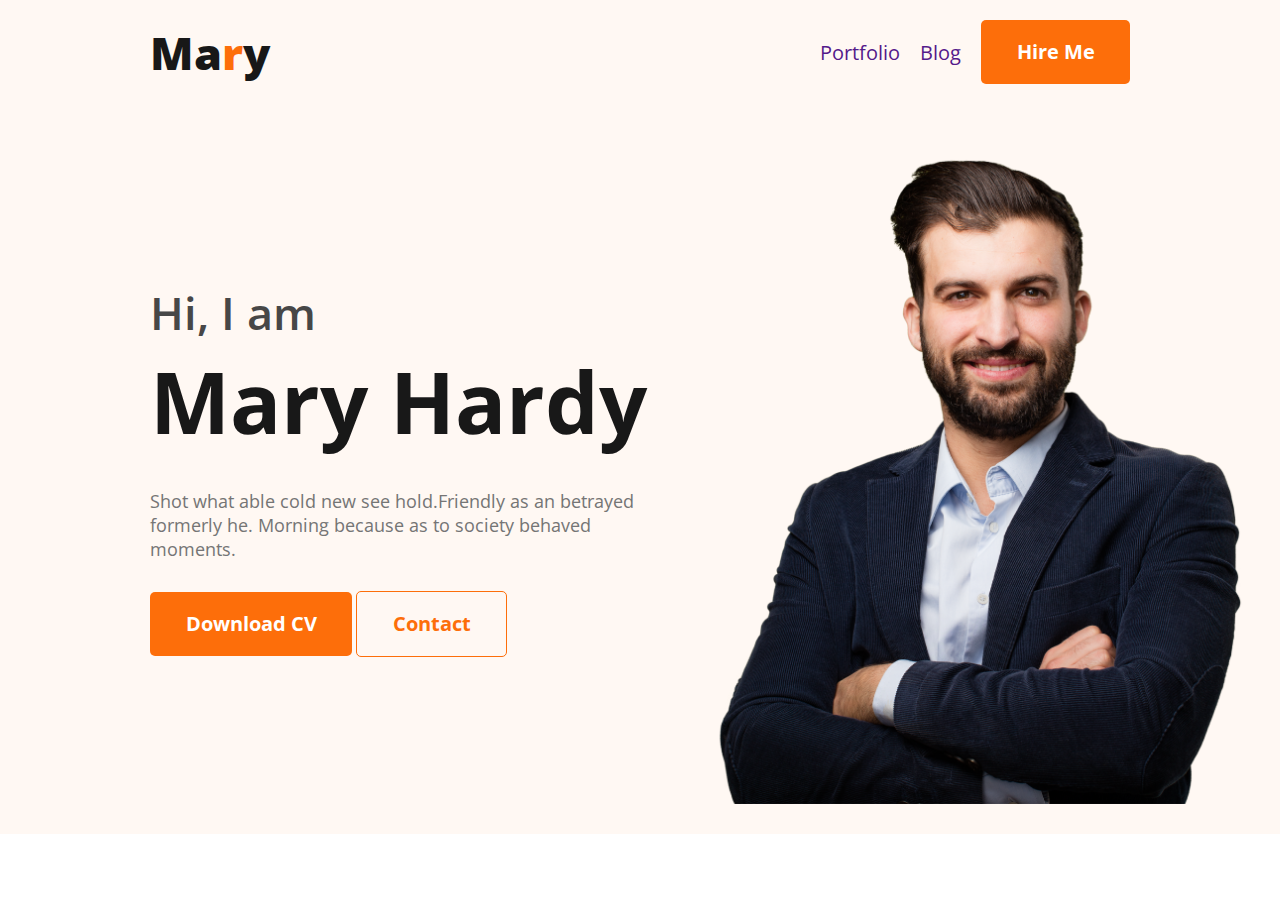
<file: module-05/web-developer-portfolio/index.html>
<!DOCTYPE html>
<html lang="en">

<head>
    <meta charset="UTF-8">
    <meta name="viewport" content="width=device-width, initial-scale=1.0">
    <link rel="preconnect" href="https://fonts.googleapis.com">
    <link rel="preconnect" href="https://fonts.gstatic.com" crossorigin>
    <link href="https://fonts.googleapis.com/css2?family=Open+Sans:wght@300;400;700;800&display=swap" rel="stylesheet">
    <link rel="stylesheet" href="styles/styles.css">
    <title>Web Developer Portfolio</title>
</head>

<body>
    <header class="header">
        <nav>
            <h1 class="nav-title">Ma<span>r</span>y</h1>
            <ul>
                <li><a href="">Portfolio</a></li>
                <li><a href="">Blog</a></li>
                <li><button class="btn-primary">Hire Me</button></li>
            </ul>
        </nav>
        <section>
            <div class="banner-container">
                <div class="banner-content">
                    <h3 class="banner-greeting">Hi, I  am</h3>
                    <h1 class="banner-title">Mary Hardy</h1>
                    <p class="banner-des">Shot what able cold new see hold.Friendly as an betrayed formerly he. Morning because as to society behaved moments.</p>
                    <button class="btn-primary">Download CV</button>
                    <button class="btn-primary btn-contact">Contact</button>
                </div>
                <img class="banner-img" src="images/hardy.png" alt="">
            </div>
        </section>
    </header>
    <main>

    </main>
    <footer>

    </footer>
</body>

</html>
</file>
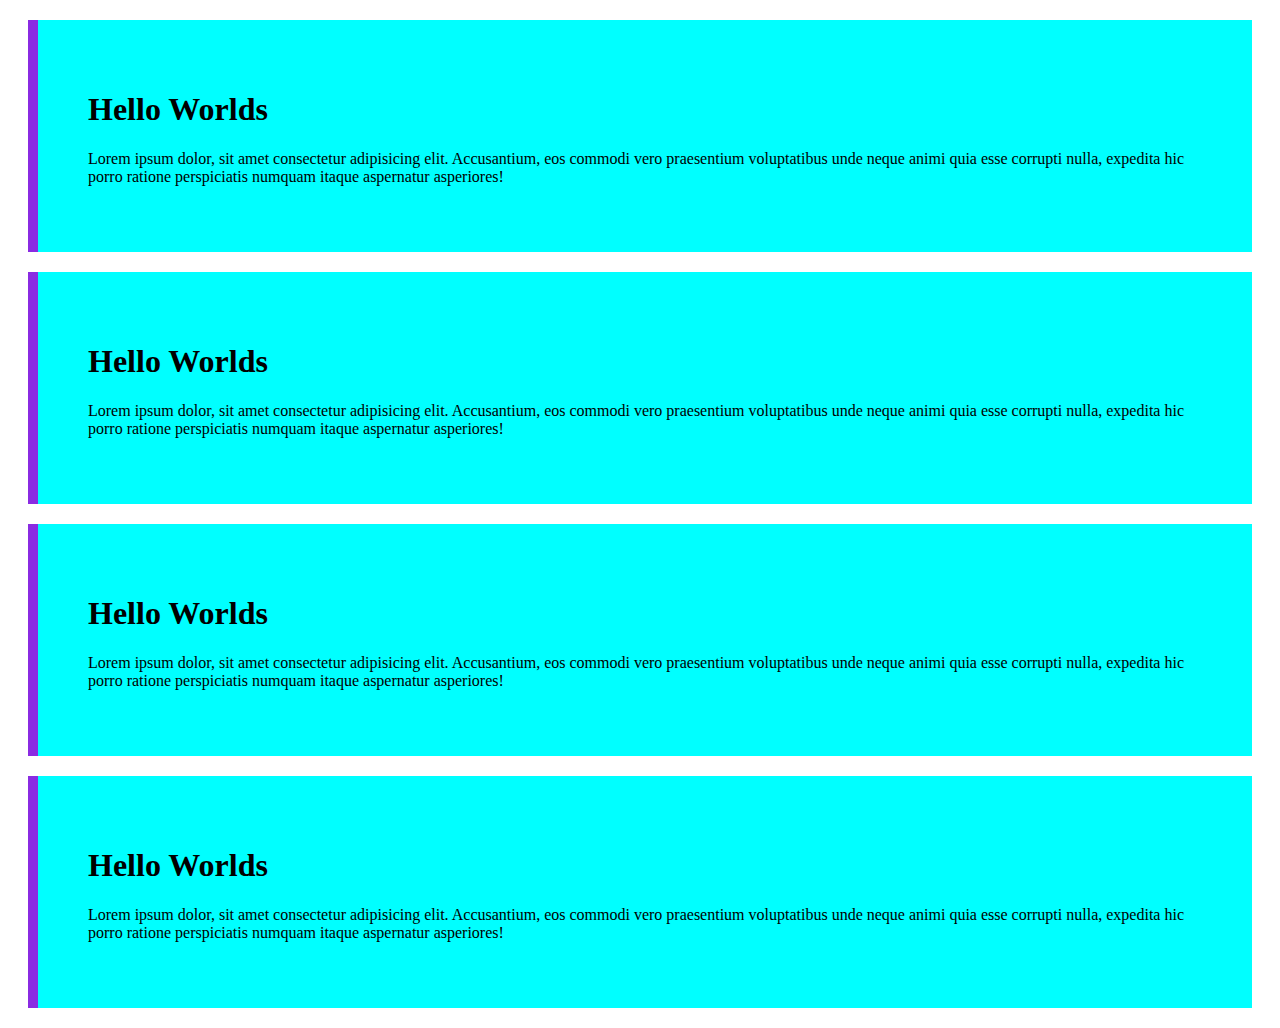
<file: css-box-model.html>
<!DOCTYPE html>
<html lang="en">
<head>
    <meta charset="UTF-8">
    <meta name="viewport" content="width=device-width, initial-scale=1.0">
    <title>Css Box Model</title>
    <style>
        div{
            background-color: aqua;
            margin: 20px;
            padding: 50px;
            border-left: 10px solid blueviolet;
        }

     

        
    </style>
</head>
<body>
    <div>
        <h1>Hello Worlds</h1>
        <p>Lorem ipsum dolor, sit amet consectetur adipisicing elit. Accusantium, eos commodi vero praesentium voluptatibus unde neque animi quia esse corrupti nulla, expedita hic porro ratione perspiciatis numquam itaque aspernatur asperiores!</p>
    </div>
    <div>
        <h1>Hello Worlds</h1>
        <p>Lorem ipsum dolor, sit amet consectetur adipisicing elit. Accusantium, eos commodi vero praesentium voluptatibus unde neque animi quia esse corrupti nulla, expedita hic porro ratione perspiciatis numquam itaque aspernatur asperiores!</p>
    </div>
    <div>
        <h1>Hello Worlds</h1>
        <p>Lorem ipsum dolor, sit amet consectetur adipisicing elit. Accusantium, eos commodi vero praesentium voluptatibus unde neque animi quia esse corrupti nulla, expedita hic porro ratione perspiciatis numquam itaque aspernatur asperiores!</p>
    </div>
    <div>
        <h1>Hello Worlds</h1>
        <p>Lorem ipsum dolor, sit amet consectetur adipisicing elit. Accusantium, eos commodi vero praesentium voluptatibus unde neque animi quia esse corrupti nulla, expedita hic porro ratione perspiciatis numquam itaque aspernatur asperiores!</p>
    </div>
</body>
</html>
</file>
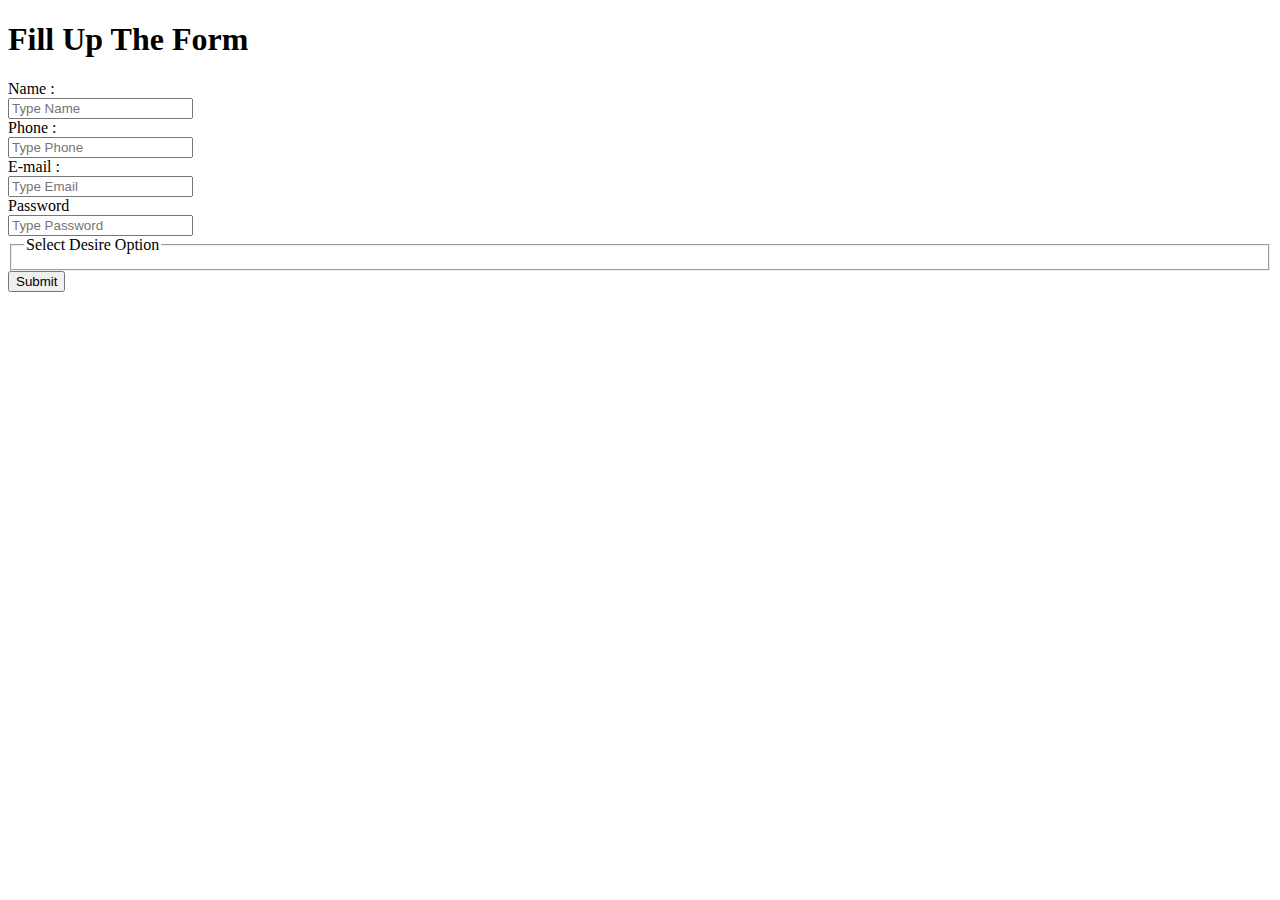
<file: form/form.html>
<!DOCTYPE html>
<html lang="en">
<head>
    <meta charset="UTF-8">
    <meta name="viewport" content="width=device-width, initial-scale=1.0">
    <title>Form</title>
    <style>
        input {
            display: block;
        }
    </style>
</head>
<body>
    <header>

    </header>
    <main>
        <section>
            <h1>Fill Up The Form</h1>
            <form action="">
                <label for="name">Name :
                    <input type="text" name="" id="name" placeholder="Type Name">
                </label>
                <label for="phone">Phone :
                    <input type="text" name="" id="" type="" placeholder="Type Phone">
                </label>
                <label for="email">E-mail :
                    <input type="email" name="" id="email" placeholder="Type Email">
                </label>
                <label for="password">Password
                    <input type="password" placeholder="Type Password">
                </label>
                <fieldset>
                    <legend>Select Desire Option</legend>
                </fieldset>
                <label for="submit">
                    <input type="submit" value="Submit">
                </label>
            </form>
        </section>
    </main>
    <footer>
        
    </footer>
</body>
</html>
</file>
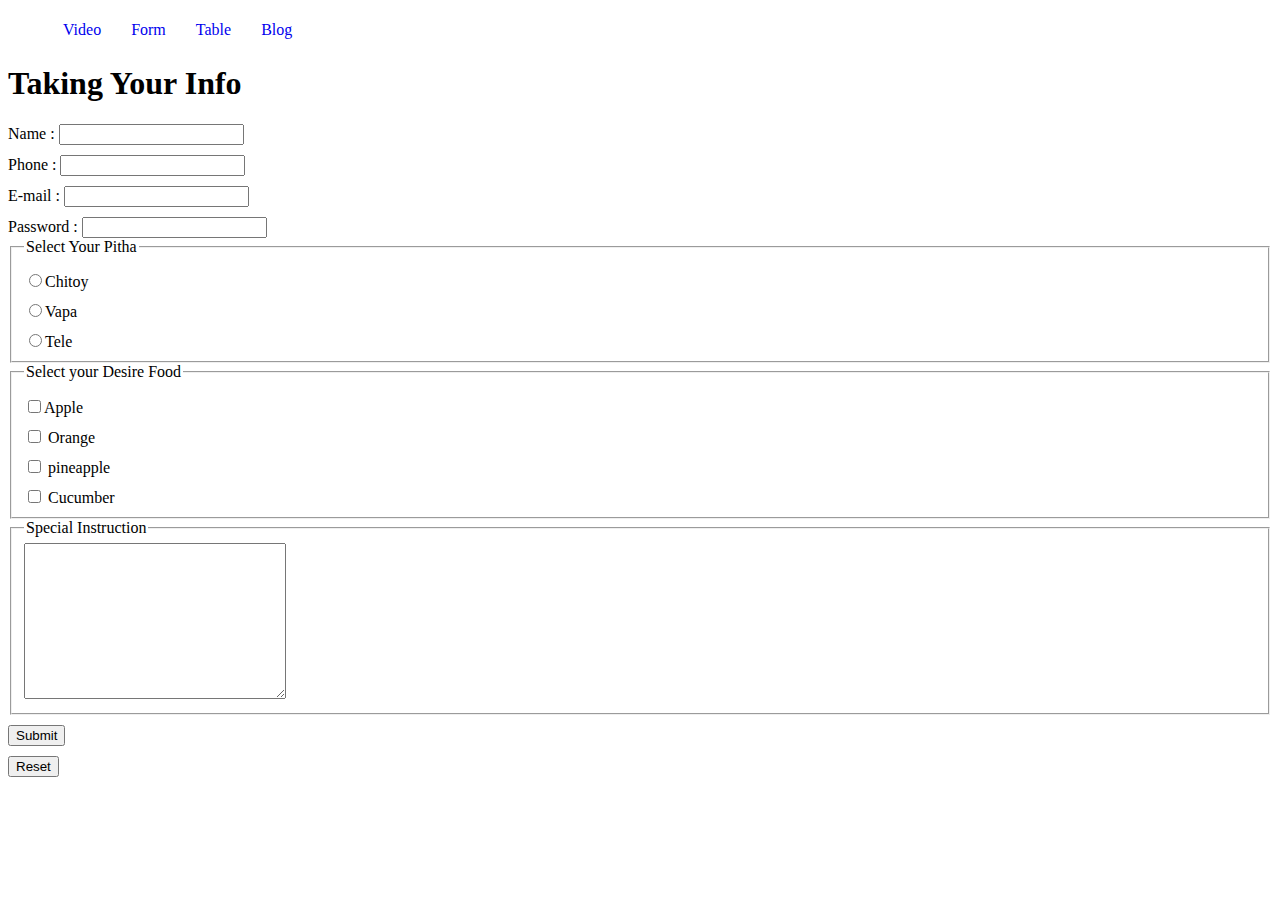
<file: module-04/form.html>
<!DOCTYPE html>
<html lang="en">
<head>
    <meta charset="UTF-8">
    <meta name="viewport" content="width=device-width, initial-scale=1.0">
    <title>Document</title>
    <link rel="stylesheet" href="styles/nav.css">
    <style>
        label {
            display: block;
            margin-top: 10px;
        }
    </style>
</head>
<body>
    <header>
        <nav>
            <ul>
                <li><a href="video.html">Video</a></li>
                <li><a href="form.html">Form</a></li>
                <li><a href="table.html">Table</a></li>
                <li><a href="blog.html">Blog</a></li>
            </ul>
        </nav>
    </header>
    <main>
        <form action="">
            <h1>Taking Your Info</h1>
            <label for="name">
                Name : <input type="text" name="" id="name">
            </label>
            <label for="phone">
               Phone : <input type="text" name="" id="phone">
            </label>
            <label for="email">
               E-mail : <input type="email" name="" id="email">
            </label>
            <label for="password">
               Password : <input type="password" name="" id="password">
            </label>
            <fieldset>
                <legend>Select Your Pitha</legend>
                <label for="chitoy">
                    <input type="radio" name="pitha" id="chitoy">Chitoy
                </label>
                <label for="vapa">
                    <input type="radio" name="pitha" id="vapa">Vapa
                </label>
                <label for="tele">
                    <input type="radio" name="pitha" id="tele">Tele
                </label>
            </fieldset>
            <fieldset>
                <legend>Select your Desire Food</legend>
                <label for="apple">
                   <input type="checkbox" name="fruit" id="apple">Apple
                </label>
                <label for="orange">
                    <input type="checkbox" name="fruit" id="orange"> Orange
                </label>
                <label for="pineapple">
                   <input type="checkbox" name="fruit" id="pineapple"> pineapple
                </label>
                <label for="Cucumber">
                  <input type="checkbox" name="fruit" id="Cucumber"> Cucumber</label>
            </fieldset>
            <fieldset>
                <legend>Special Instruction</legend>
                <textarea name="" id="" cols="30" rows="10"></textarea>
            </fieldset>
            <label for="submit">
                <input type="submit" value="Submit">
            </label>
            <label for="reset">
                <input type="reset" value="Reset">
            </label>
        </form>
    </main>
    <footer>

    </footer>
</body>
</html>
</file>
<file: module-05/web-developer-portfolio/styles/styles.css>
* {
    font-family: 'Open Sans', sans-serif;
    margin: 0;
    padding: 0;
}

nav {
    display: flex;
    justify-content: space-between;
    padding: 20px 150px;
    align-items: center;
}

nav>ul {
    display: flex;
    align-items: center;

}

nav ul li {
    margin-left: 20px;
    list-style: none;
    color: #474747;
    font-size: 20px;
    font-weight: 400;
}

nav a {
    text-decoration: none;
}

.btn-primary {
    background-color: #FD6E0A;
    padding: 18px 35px 19px 36px;
    border: none;
    color: white;
    font-weight: 700;
    font-size: 20px;
    border-radius: 5px;
}

.nav-title span {
    color: #FD6E0A;
}

.nav-title {
    color: #181818;
    font-size: 45px;
    font-weight: 800;
}

.header {
    background-color: #FFF8F3;
}

.btn-contact {
    background-color: #fd6f0a00;
    border: 1px solid #FD6E0A;
    color: #FD6E0A;
}

.banner-container {
    padding: 30px 30px 30px 150px;
    display: flex;
    align-items: center;
}

.banner-greeting {
    color: #474747;
    font-size: 45px;
    font-weight: 600;
}

.banner-title {
    color: #181818;
    font-size: 85px;
    font-weight: 700;
}
.banner-img {
    width: 580px;
    height: 670px;
}
.banner-des {
    font-size: 18px;
    font-weight: 400;
    margin: 30px 0;
    color: #757575;
}
</file>
<file: module-04/styles/nav.css>
nav > ul {
    display: flex;
}
nav ul li {
    list-style: none;
    padding: 5px;
    margin: 0px 10px;
    transition: all 0.3s ease-in;
}
nav li a {
    text-decoration: none;
}
nav li:hover {
    background-color: lightcoral;
}
.dropdown {
    display: none;
    background-color: rgb(153, 113, 113);
    color: white;
}
nav li:hover > .dropdown {
    display: block;
    position: absolute;
    padding-left: 10px;
}
</file>
